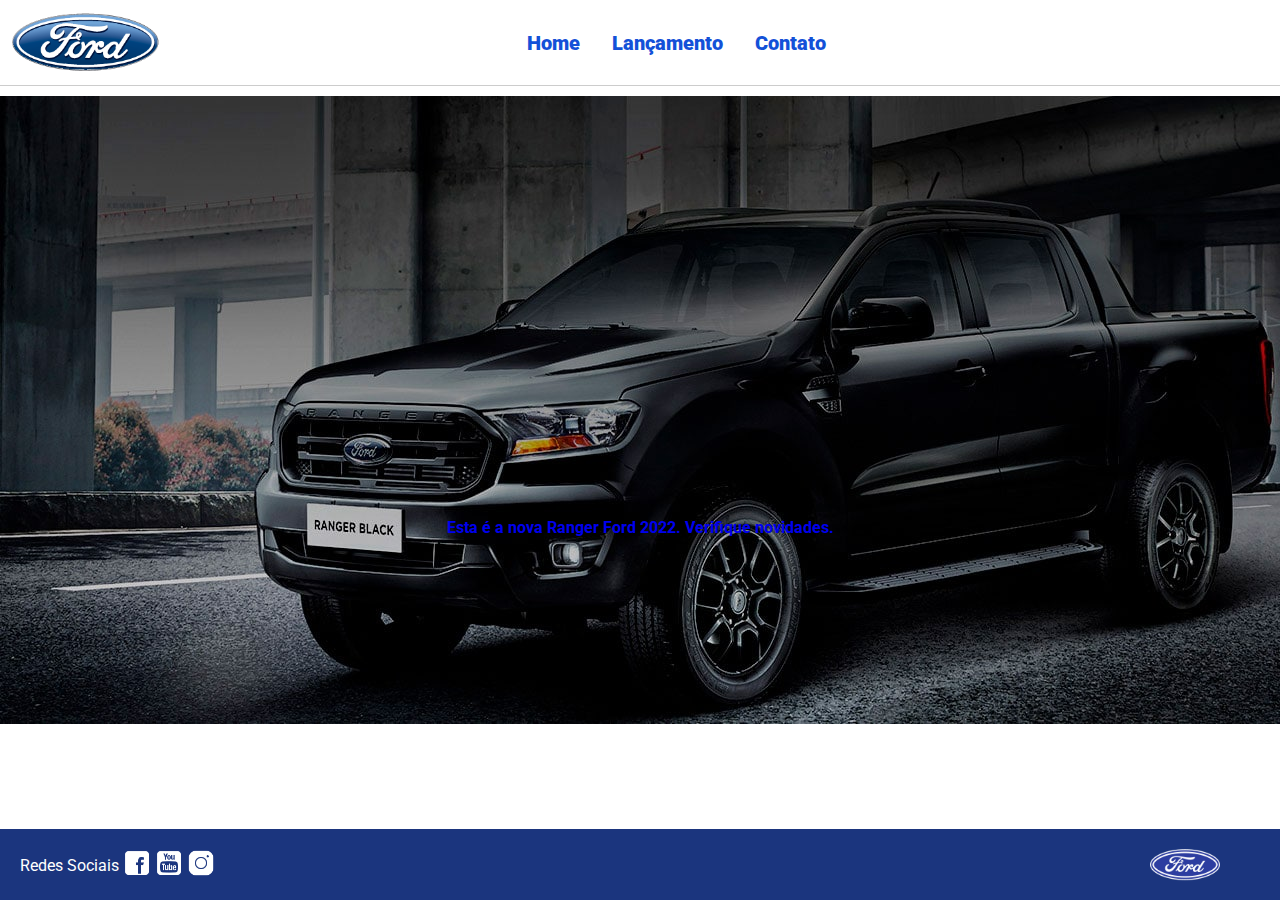
<file: index.html>
<!DOCTYPE html>
<html lang="pt-br">
  <head>
    <meta charset="UTF-8" />
    <meta http-equiv="X-UA-Compatible" content="IE=edge" />
    <meta name="viewport" content="width=device-width, initial-scale=1.0" />
    <title>Ford</title>
    <link href="css/reset.css" rel="stylesheet" />
    <link href="css/style.css" rel="stylesheet" />
    <script src="js/carousel.js"></script>
  </head>
  <body>
    <header>
      <div>
        <img src="img/logo-ford-256.png" width="150" class="logo" />
      </div>
      <nav>
        <ul>
          <li>
            <a href="index.html">Home</a>
          </li>
          <li>
            <a href="lancamento.html">Lançamento</a>
          </li>
          <li>
            <a href="contato.html">Contato</a>
          </li>
        </ul>
      </nav>
    </header>
    <main>
      <div id="carousel"></div>
      <div id="carousel-title"></div>
      <script>
        //insert each image on carousel
        carouselArr.push(
          new Carousel("imagem_1.jpg", "Esta é a nova Ranger Ford 2022. Verifique novidades.", "lancamento.html")
        );
        carouselArr.push(new Carousel("imagem_2.jpg", "Ford a nossa história", "#"));
        carouselArr.push(new Carousel("imagem_3.jpg", "Nova Ford Bronco Sport 2022", "lancamento.html"));
        Carousel.Start(carouselArr);
      </script>
    </main>
    <footer>
      <nav id="social">
        <ul>
          <li><span class="redesociais">Redes Sociais</span></li>
          <li>
            <a href="#" title="Facebook"><img src="img/facebook-50.png" /></a>
          </li>
          <li>
            <a href="#" title="YouTube"><img src="img/youtube-squared-50.png" /></a>
          </li>
          <li>
            <a href="#" title="Instagram"><img src="img/instagram-logo-50.png" /></a>
          </li>
        </ul>
      </nav>
      <div>
        <img src="img/ford-96.png" width="70" />
      </div>
    </footer>
  </body>
</html>
</file>
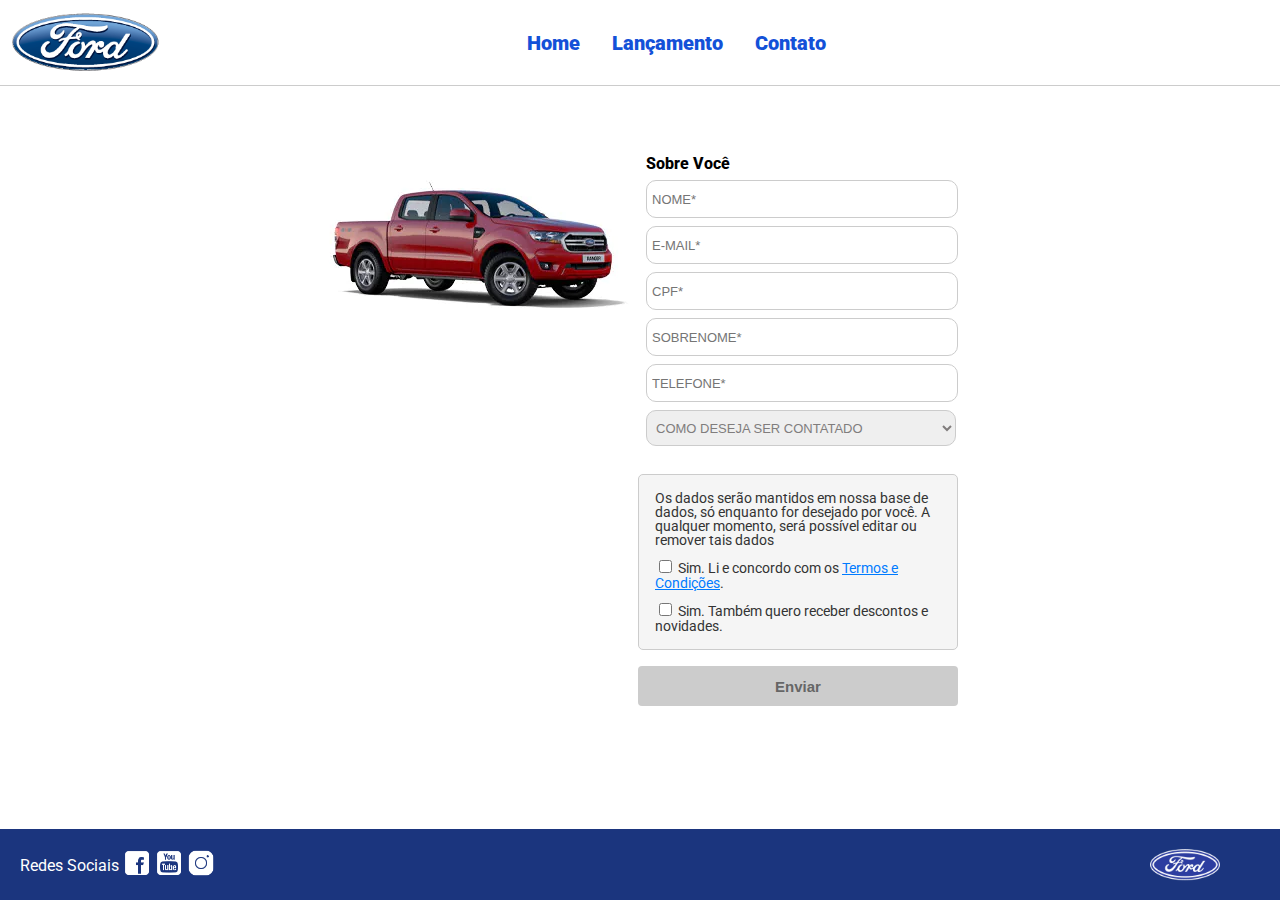
<file: contato.html>
<!DOCTYPE html>
<html lang="pt-br">
  <head>
    <meta charset="UTF-8" />
    <meta http-equiv="X-UA-Compatible" content="IE=edge" />
    <meta name="viewport" content="width=device-width, initial-scale=1.0" />
    <title>Ford</title>
    <link href="css/reset.css" rel="stylesheet" />
    <link href="css/style.css" rel="stylesheet" />
    <link href="css/form.css" rel="stylesheet" />
    <script src="js/form.js" defer></script>
  </head>
  <body>
    <header>
      <div>
        <img src="img/logo-ford-256.png" width="150" class="logo" />
      </div>
      <nav>
        <ul>
          <li>
            <a href="index.html">Home</a>
          </li>
          <li>
            <a href="lancamento.html">Lançamento</a>
          </li>
          <li>
            <a href="contato.html">Contato</a>
          </li>
        </ul>
      </nav>
    </header>
    <main>
      <div class="forms">
        <div>
          <img src="img/xls 2.2 diesel.jpg" />
        </div>
        <div>
          <h2 class="titulo">Sobre Você</h2>
          <form onsubmit="Post(this);">
            <input type="text" name="nome" placeholder="NOME*" class="fordform" required />
            <input type="text" name="email" placeholder="E-MAIL*" class="fordform" required />
            <input type="text" name="cpf" placeholder="CPF*" class="fordform" required />
            <input type="text" name="sobrenome" placeholder="SOBRENOME*" class="fordform" required />
            <input type="text" name="telefone" placeholder="TELEFONE*" class="fordform" required />
            <select name="contato" class="fordform" required>
              <option selected>COMO DESEJA SER CONTATADO</option>
              <option>TELEFONE</option>
              <option>E-MAIL</option>
            </select>
            <div class="consentimento">
              <p>
                Os dados serão mantidos em nossa base de dados, só enquanto for desejado por você. A qualquer momento,
                será possível editar ou remover tais dados
              </p>
              <label>
                <input type="checkbox" id="checkbox1" />
                Sim. Li e concordo com os
                <a href="https://www.ford.com.br/politica-de-privacidade/" target="_blank">Termos e Condições</a>.
              </label>

              <label>
                <input type="checkbox" id="checkbox2" />
                Sim. Também quero receber descontos e novidades.
              </label>
            </div>
            <br /><br />
            <button type="submit" id="enviar" disabled>Enviar</button>
          </form>
        </div>
      </div>
    </main>
    <footer>
      <nav id="social">
        <ul>
          <li><span class="redesociais">Redes Sociais</span></li>
          <li>
            <a href="#" title="Facebook"><img src="img/facebook-50.png" /></a>
          </li>
          <li>
            <a href="#" title="YouTube"><img src="img/youtube-squared-50.png" /></a>
          </li>
          <li>
            <a href="#" title="Instagram"><img src="img/instagram-logo-50.png" /></a>
          </li>
        </ul>
      </nav>
      <div>
        <img src="img/ford-96.png" width="70" />
      </div>
    </footer>
    <script>
      const checkbox1 = document.getElementById("checkbox1");
      const button = document.getElementById("enviar");

      checkbox1.addEventListener("change", () => {
        button.disabled = !checkbox1.checked;
      });
    </script>
  </body>
</html>
</file>
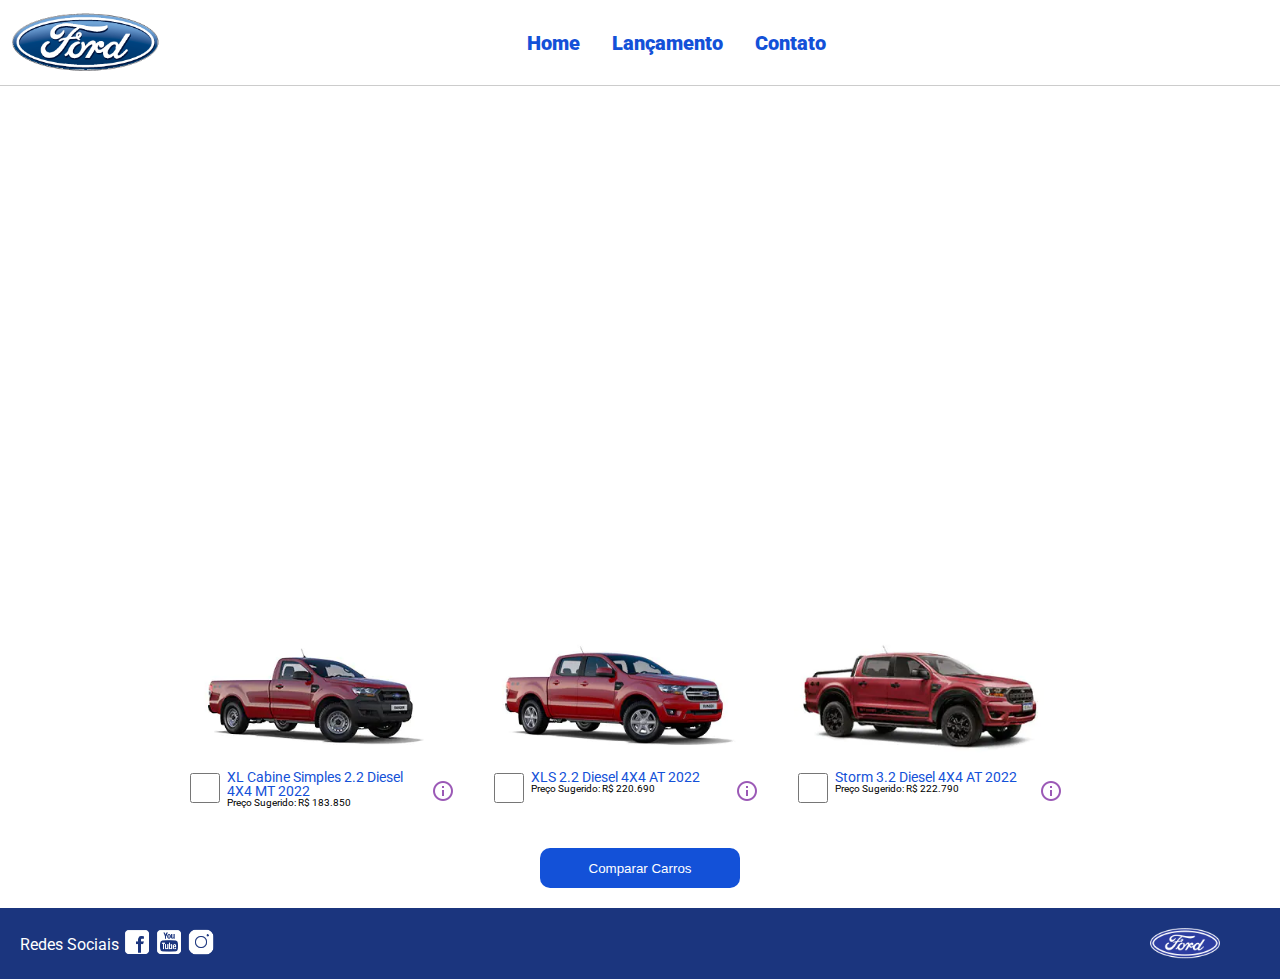
<file: lancamento.html>
<!DOCTYPE html>
<html lang="pt-br">
  <head>
    <meta charset="UTF-8" />
    <meta http-equiv="X-UA-Compatible" content="IE=edge" />
    <meta name="viewport" content="width=device-width, initial-scale=1.0" />
    <title>Ford</title>
    <link href="css/reset.css" rel="stylesheet" />
    <link href="css/style.css" rel="stylesheet" />
    <link href="css/lancamento.css" rel="stylesheet" />
    <script src="js/compare.js"></script>
  </head>
  <body>
    <header>
      <div>
        <img src="img/logo-ford-256.png" width="150" class="logo" />
      </div>
      <nav>
        <ul>
          <li>
            <a href="index.html">Home</a>
          </li>
          <li>
            <a href="lancamento.html">Lançamento</a>
          </li>
          <li>
            <a href="contato.html">Contato</a>
          </li>
        </ul>
      </nav>
    </header>
    <main>
      <div>
        <iframe
          style="display: block; margin-bottom: 30px; margin-left: auto; margin-right: auto; width: 100%; height: 500px"
          src="https://www.youtube-nocookie.com/embed/vQsryuNmsL0?controls=0&autoplay=1&modestbranding=0&loop=1&mute=1&rel=0&hd=1"
          title="YouTube video player"
          frameborder="0"
          allow="accelerometer; autoplay; clipboard-write; encrypted-media; gyroscope; picture-in-picture"
          allowfullscreen
        ></iframe>
      </div>
      <div>
        <ul class="modelcars">
          <li>
            <img src="img/XL Cabine.jpg" class="photocar" />
            <div class="infocar">
              <div>
                <input
                  type="checkbox"
                  value="car1"
                  class="checkbox"
                  onchange="SetCarToCompare(this, new Car('XL Cabine Simples 2.2 Diesel 4X4 MT 2022', 183850, 511, 1821, 232, 1234, 2.2, 160, 1420, 'Aço Estampado 16', 'img/XL Cabine.jpg'));"
                />
              </div>
              <div class="info">
                <span class="textmodel">XL Cabine Simples 2.2 Diesel 4X4 MT 2022</span>
                <span class="textprice">Preço Sugerido: R$ 183.850</span>
              </div>
              <div>
                <img src="img/info.png" />
              </div>
            </div>
          </li>
          <li>
            <img src="img/xls 2.2 diesel.jpg" class="photocar" />
            <div class="infocar">
              <div>
                <input
                  type="checkbox"
                  value="car1"
                  class="checkbox"
                  onchange="SetCarToCompare(this, new Car('XLS 2.2 Diesel 4X4 AT 2022', 220690, 511, 1821, 232, 1076, 2.2, 160, 1180, 'Aço Estampado 16', 'img/xls 2.2 diesel.jpg'));"
                />
              </div>
              <div class="info">
                <span class="textmodel">XLS 2.2 Diesel 4X4 AT 2022</span>
                <span class="textprice">Preço Sugerido: R$ 220.690</span>
              </div>
              <div>
                <img src="img/info.png" />
              </div>
            </div>
          </li>
          <li>
            <img src="img/storm.jpg" class="photocar" />
            <div class="infocar">
              <div>
                <input
                  type="checkbox"
                  value="car1"
                  class="checkbox"
                  onchange="SetCarToCompare(this, new Car('Storm 3.2 Diesel 4X4 AT 2022', 222790, 511, 1821, 232, 1040, 3.2, 200, 1180, 'Liga Leve 17', 'img/storm.jpg'));"
                />
              </div>
              <div class="info">
                <span class="textmodel">Storm 3.2 Diesel 4X4 AT 2022</span>
                <span class="textprice">Preço Sugerido: R$ 222.790</span>
              </div>
              <div>
                <img src="img/info.png" />
              </div>
            </div>
          </li>
        </ul>
      </div>
      <div style="text-align: center; padding-bottom: 20px">
        <button type="button" style="height: 40px; width: 200px" onclick="ShowCompare()">Comparar Carros</button>
      </div>
    </main>
    <footer>
      <nav id="social">
        <ul>
          <li><span class="redesociais">Redes Sociais</span></li>
          <li>
            <a href="#" title="Facebook"><img src="img/facebook-50.png" /></a>
          </li>
          <li>
            <a href="#" title="YouTube"><img src="img/youtube-squared-50.png" /></a>
          </li>
          <li>
            <a href="#" title="Instagram"><img src="img/instagram-logo-50.png" /></a>
          </li>
        </ul>
      </nav>
      <div>
        <img src="img/ford-96.png" width="70" />
      </div>
    </footer>
    <div id="compare">
      <table>
        <tbody>
          <tr>
            <td>&nbsp;</td>
            <td id="compare_image_0"></td>
            <td id="compare_image_1"></td>
          </tr>
          <tr>
            <td>Modelo</td>
            <td id="compare_modelo_0"></td>
            <td id="compare_modelo_1"></td>
          </tr>
          <tr>
            <td>Altura da ca&ccedil;amba (mm)</td>
            <td id="compare_alturacacamba_0"></td>
            <td id="compare_alturacacamba_1"></td>
          </tr>
          <tr>
            <td>Altura do ve&iacute;culo (mm)</td>
            <td id="compare_alturaveiculo_0"></td>
            <td id="compare_alturaveiculo_1"></td>
          </tr>
          <tr>
            <td>Altura livre do solo (mm)</td>
            <td id="compare_alturasolo_0"></td>
            <td id="compare_alturasolo_1"></td>
          </tr>
          <tr>
            <td>Capacidade de carga (Kg)</td>
            <td id="compare_capacidadecarga_0"></td>
            <td id="compare_capacidadecarga_1"></td>
          </tr>
          <tr>
            <td>Motor</td>
            <td id="compare_motor_0"></td>
            <td id="compare_motor_1"></td>
          </tr>
          <tr>
            <td>Pot&ecirc;ncia (cv)</td>
            <td id="compare_potencia_0"></td>
            <td id="compare_potencia_1"></td>
          </tr>
          <tr>
            <td>Volume de ca&ccedil;amba (L)</td>
            <td id="compare_volumecacamba_0"></td>
            <td id="compare_volumecacamba_1"></td>
          </tr>
          <tr>
            <td>Roda</td>
            <td id="compare_roda_0"></td>
            <td id="compare_roda_1"></td>
          </tr>
          <tr>
            <td>Pre&ccedil;o</td>
            <td id="compare_preco_0"></td>
            <td id="compare_preco_1"></td>
          </tr>
        </tbody>
      </table>
      <div style="text-align: center; padding-bottom: 20px">
        <button type="button" style="height: 40px; width: 200px" onclick="HideCompare()">Fechar</button>
      </div>
    </div>
  </body>
</html>
</file>
<file: css/style.css>
@import url("https://fonts.googleapis.com/css2?family=Roboto:wght@300&display=swap");

body {
  background: #ffffff;
  height: 100%;
  font-family: "Roboto", sans-serif;
}

html {
  height: 100%;
}

#carousel {
  height: 46vh;
  width: 100%;
  max-height: 628px;
  -webkit-transition: all 0.3s ease-in-out;
  -moz-transition: all 0.3s ease-in-out;
  transition: all 0.3s ease-in-out;
}

#carousel-title a {
  text-decoration: none;
}

div#carousel-title {
  display: block;
  text-align: center;
  margin-top: 10px;
  margin-bottom: 10px;
  font-weight: bold;
}

header ul {
  text-align: center;
  margin-left: auto;
  margin-right: auto;
  display: block;
}

ul {
  display: inline-block;
}

header {
  background: #ffffff;
  border-bottom: 1px solid #ccc;
  margin-bottom: 10px;
  padding: 10px;
}

header div {
  display: inline;
  vertical-align: middle;
}

header nav {
  display: inline-block;
  vertical-align: middle;
  width: 80vw;
}

header nav a {
  color: #1351d8;
  font-size: 20px;
  text-decoration: none;
  font-weight: 900;
  margin-left: 14px;
  margin-right: 14px;
}

header nav a:hover {
  color: #1b357e;
  text-decoration: none;
  font-weight: 900;
}

nav li {
  display: inline;
  list-style: none;
}

main {
  min-height: calc(100% - 167px);
}

nav#social {
  display: inline;
  width: 80%;
}

nav#social ul img {
  width: 28px;
}

span.redesociais {
  color: #ffffff;
  vertical-align: super;
}

footer {
  background: #1b357e;
  padding: 20px;
}

footer div {
  display: inline;
  float: right;
  margin-right: 40px;
}

button:hover {
  background: #1b357e;
}
button {
  background: #1351d8;
  color: #fff;
  border: 0px;
  border-radius: 10px;
}
</file>
<file: css/form.css>
.fordform {
  display: block;
  width: 300px;
  border: 1px solid #cccccc;
  border-radius: 10px;
  height: 26px;
  margin: 8px;
  font-size: 13px;
  padding: 5px;
}
select.fordform {
  width: 310px;
  height: 36px;
  color: #807d7d;
}
input:focus-visible {
  outline: none;
}
select:focus-visible {
  outline: none;
}
main div {
  display: inline-block;
  vertical-align: top;
  text-align: left;
  padding-top: 30px;
  padding-bottom: 30px;
}
.forms {
  display: block;
  text-align: center;
}
h2 {
  text-align: left;
  font-weight: 800;
}
button {
  width: 200px;
  height: 40px;
  margin-right: 8px;
  float: right;
}
.titulo {
  margin-left: 8px;
}
.consentimento {
  width: 20rem;
  border: 1px solid #ccc;
  background-color: #f5f5f5;
  padding: 16px;
  margin-top: 20px;
  box-sizing: border-box;
  border-radius: 5px;
  font-size: 14px;
  color: #333;
}
.consentimento label {
  display: block;
  margin-top: 10px;
}
.consentimento a {
  color: #007bff;
  text-decoration: underline;
}
#enviar {
  padding: 10px 20px;
  border: none;
  border-radius: 4px;
  font-size: 15px;
  font-weight: bold;
  cursor: pointer;
  transition: background-color 0.3s ease;
  width: 320px;
}
#enviar:disabled {
  background-color: #ccc;
  color: #666;
  cursor: not-allowed;
}
</file>
<file: css/lancamento.css>
ul.modelcars {
    display: block;
    text-align: center;
    margin-bottom: 40px;
}

ul.modelcars li {
    display: inline-block;
    text-align: left;
    width: 300px;
    vertical-align: top;
}

img.photocar {
    display: block;
    width: 250px;
}

.checkbox {
    width: 30px;
    height: 30px;
    border: 1px solid #1b357e;
}

.infocar div {
    display: inline-block;
}

.info {
    width: 200px;
    vertical-align: top;
}

.textmodel {
    display: block;
    text-align: left;
    font-size: 14px;
    color: #1351d8;
    
}
.textprice {
    display: block;
    text-align: left;
    font-size: 10px;
}

table {
    border-collapse: collapse;
    width: 80%;
    margin-left: auto;
    margin-right: auto;
    margin-top: 2vh;
    margin-bottom: 10px;
  }
  
  th, td {
    text-align: left;
    padding: 8px;
  }

  td:nth-child(1) {  
    font-weight: 700;
    width: 40%;
  }

  tr:nth-child(even) {background-color: #f2f2f2;}

div#compare {
    position: absolute;
    display: none;
    width: 50vw;
    max-width: 800px;
    min-width: 400px;
    height: 80vh;
    max-height: 700px;
    min-height: 350px;
    background: #fff;
    top: calc(100vh - 80%);
    left: 25vw;
    border-radius: 10px;
    padding: 10px;
    -webkit-box-shadow: 1px 1px 6px 0px rgb(0 0 0 / 34%);
    box-shadow: 1px 1px 6px 0px rgb(0 0 0 / 34%);
}
</file>
